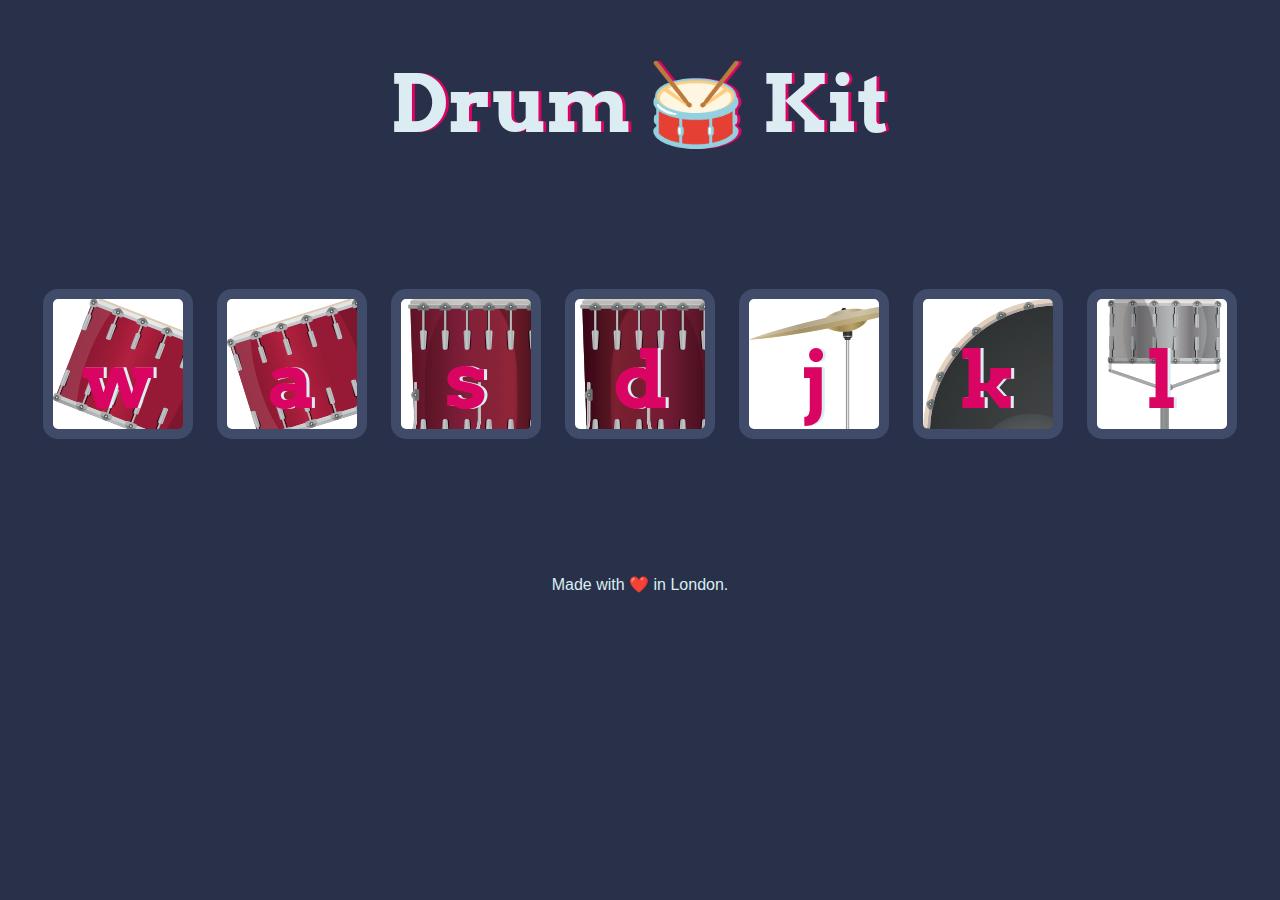
<file: Drum Kit Challenge/index.html>
<!DOCTYPE html>
<html lang="en" dir="ltr">

<head>
  <meta charset="utf-8">
  <title>Drum Kit</title>
  <link rel="stylesheet" href="styles.css">
  <link href="https://fonts.googleapis.com/css?family=Arvo" rel="stylesheet">
</head>

<body>

  <h1 id="title">Drum 🥁 Kit</h1>
  <div class="set">
    <button class="w drum">w</button>
    <button class="a drum">a</button>
    <button class="s drum">s</button>
    <button class="d drum">d</button>
    <button class="j drum">j</button>
    <button class="k drum">k</button>
    <button class="l drum">l</button>
  </div>
  <script src="index.js" charset="utf-8"></script>
</body>

<footer>
  Made with ❤️ in London.
</footer>

</html>
</file>
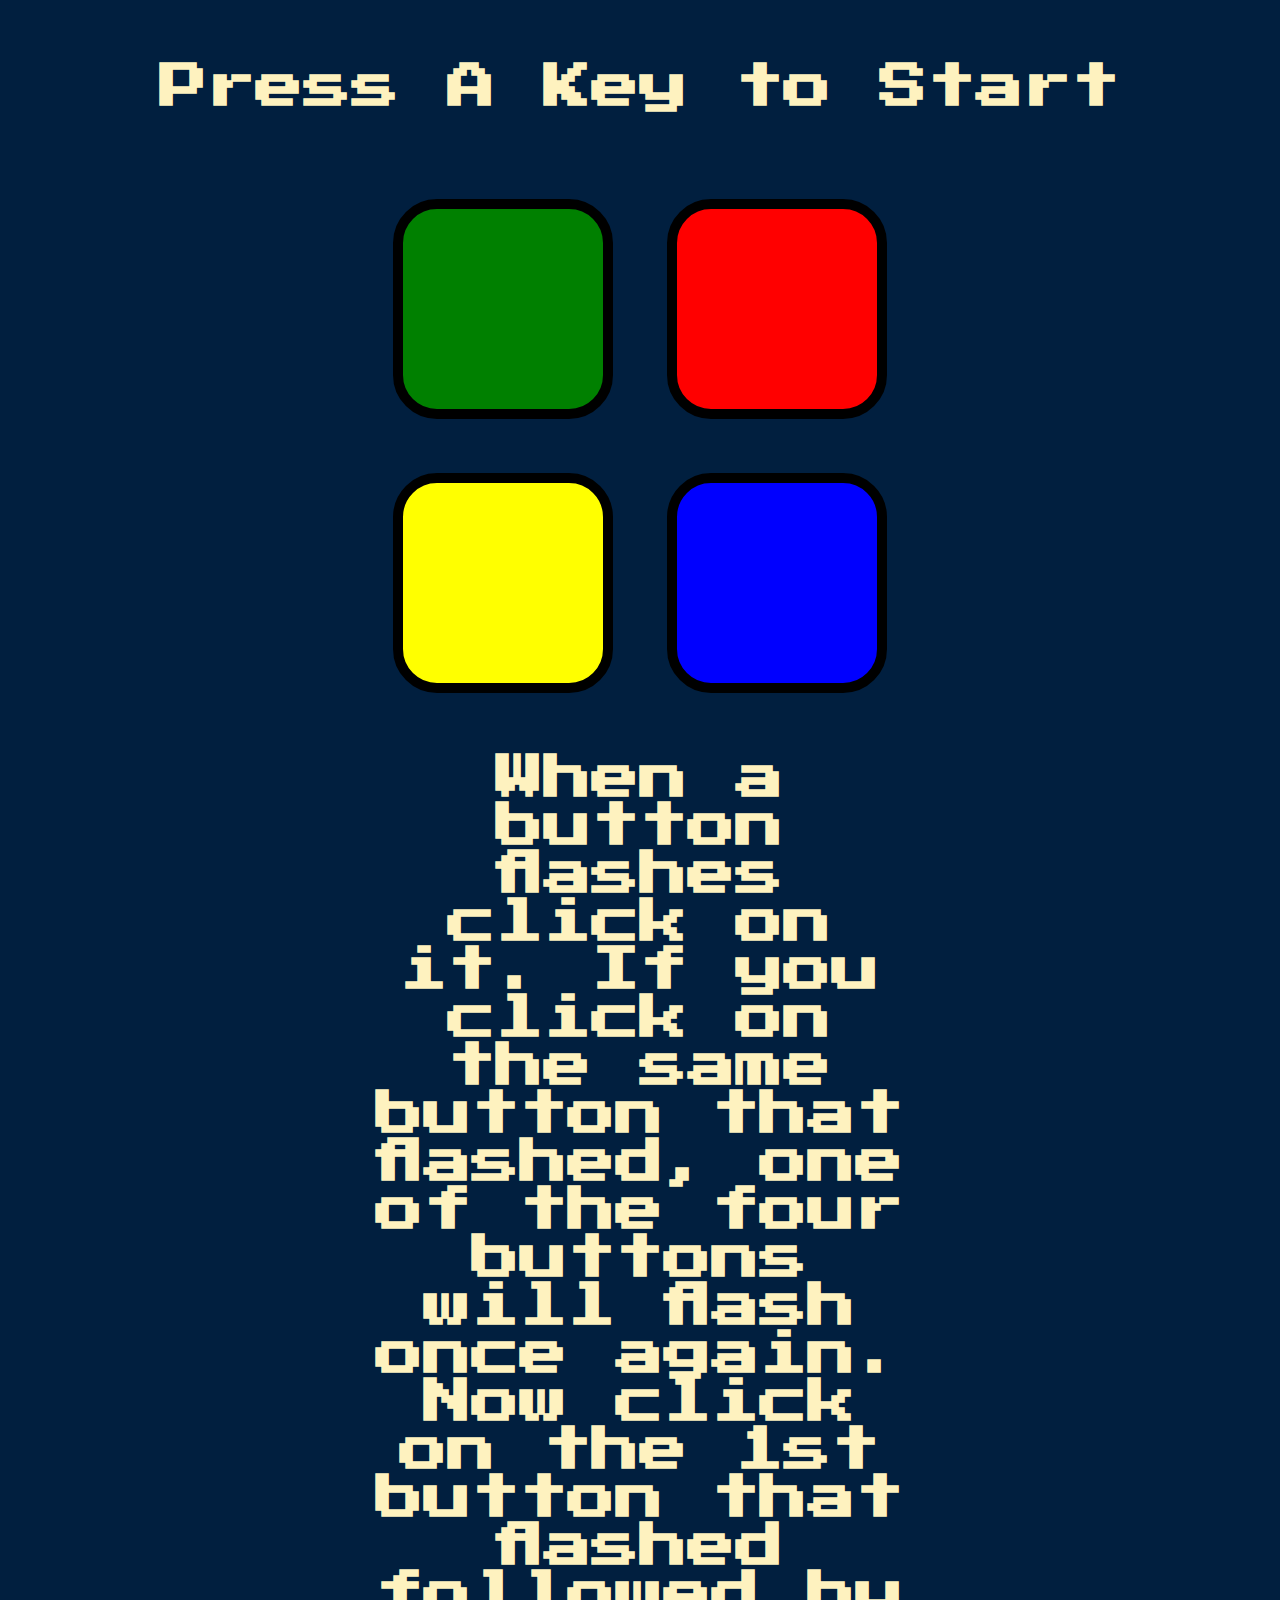
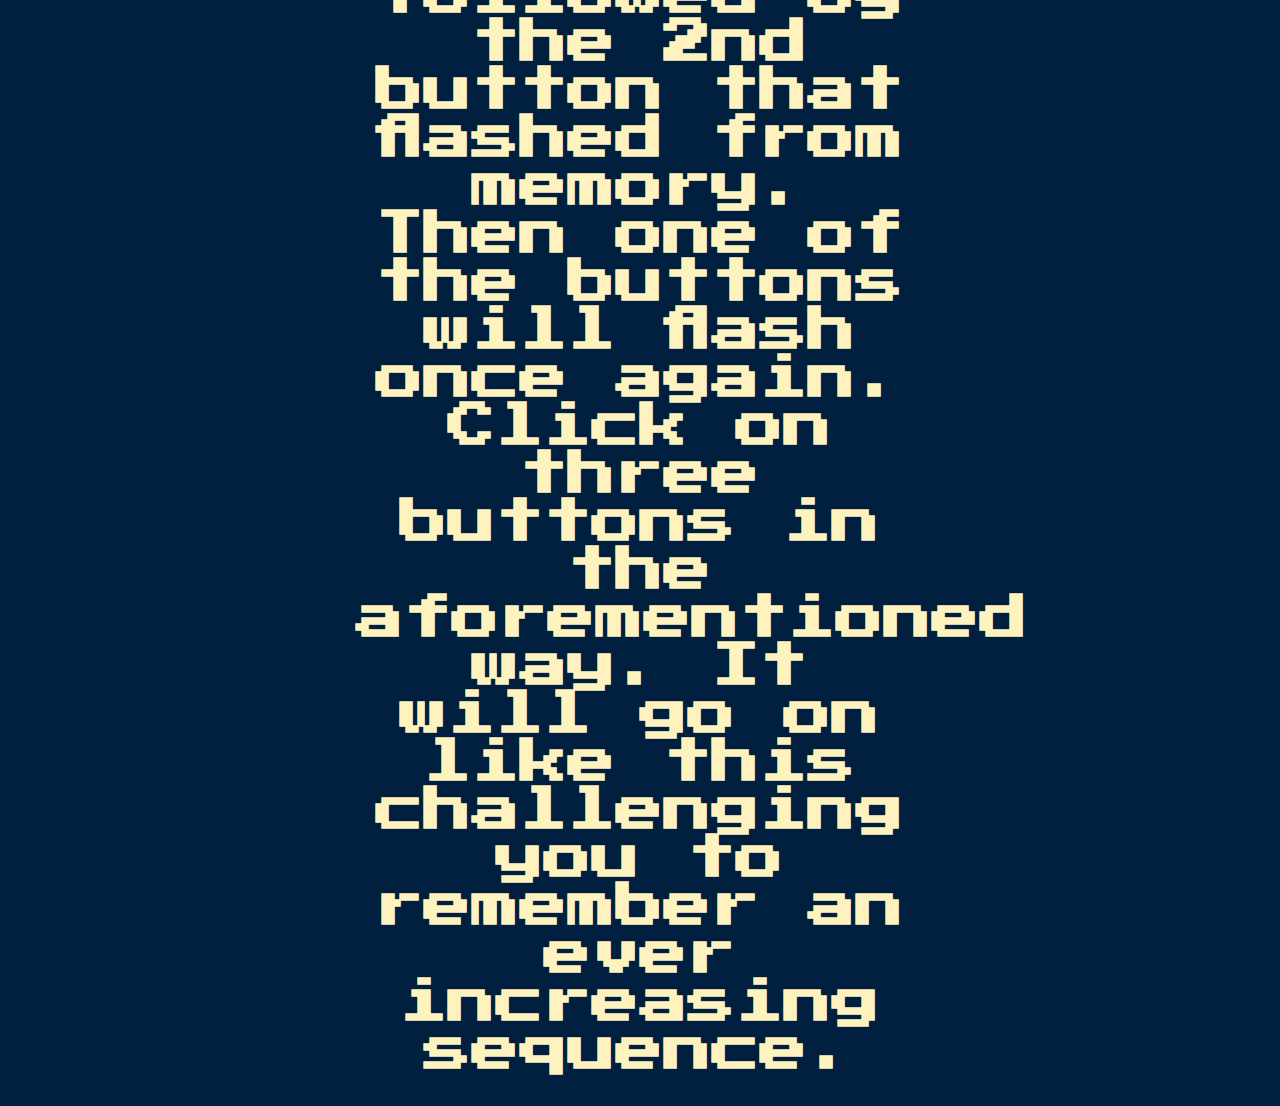
<file: Simon Game Challenge/index.html>
<!DOCTYPE html>
<html lang="en" dir="ltr">

<head>
  <meta charset="utf-8">
  <title>Simon</title>
  <link rel="stylesheet" href="styles.css">
  <link href="https://fonts.googleapis.com/css?family=Press+Start+2P" rel="stylesheet">
</head>

<body>
  <h1 id="level-title">Press A Key to Start</h1>
  <div class="container">
    <div class="row">

      <div type="button" id="green" class="btn green">

      </div>

      <div type="button" id="red" class="btn red">

      </div>
    </div>

    <div class="row">

      <div type="button" id="yellow" class="btn yellow">

      </div>
      <div type="button" id="blue" class="btn blue">

      </div>

    </div>

    <h2 id="additional-info"></h2>

  </div>


  <script src="https://ajax.googleapis.com/ajax/libs/jquery/3.6.0/jquery.min.js"></script>
  <script type="text/javascript" src="game.js"></script>
</body>

</html>
</file>
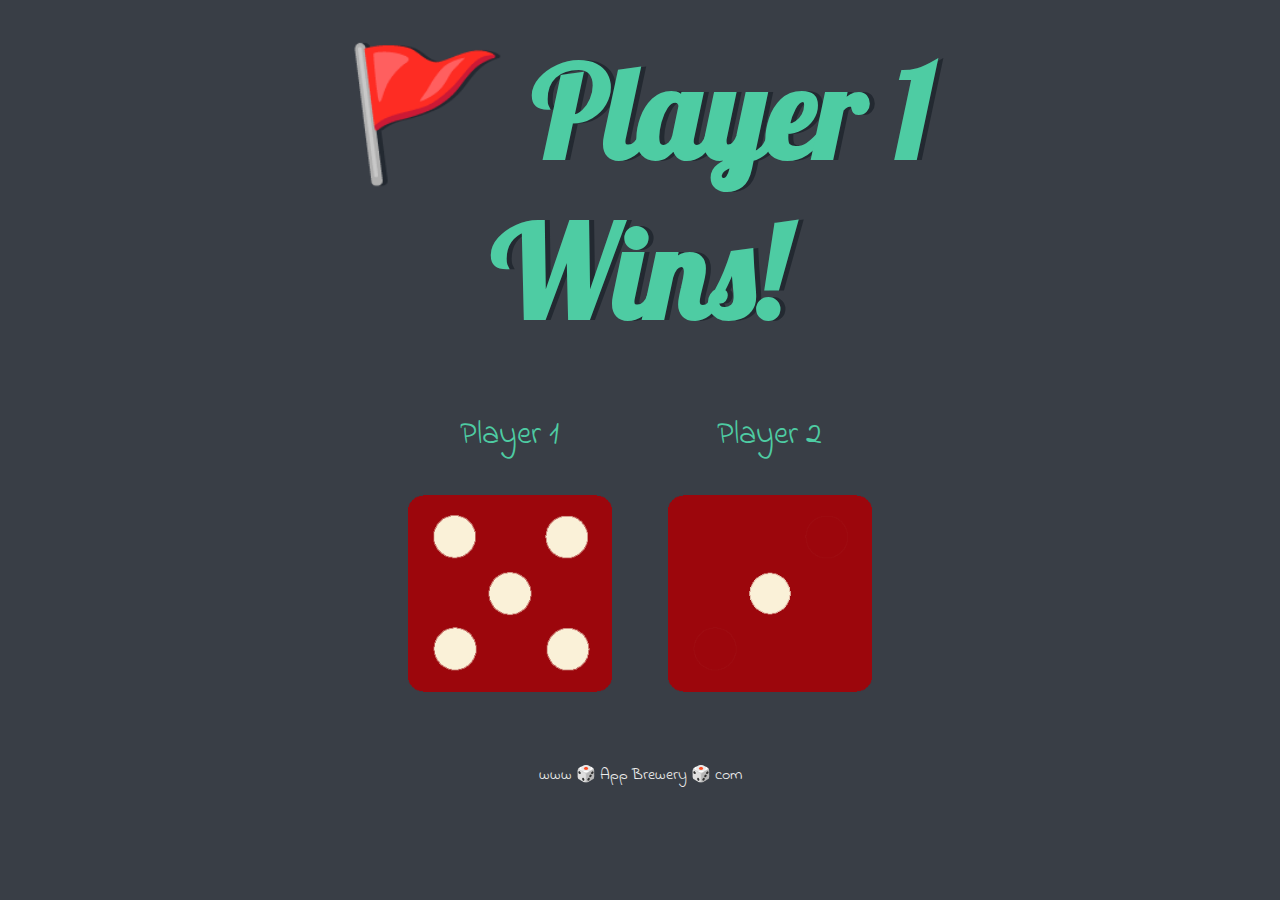
<file: Dicee Challenge/dicee.html>
<!DOCTYPE html>
<html lang="en" dir="ltr">
  <head>
    <meta charset="utf-8">
    <title>Dicee</title>
    <link rel="stylesheet" href="styles.css">
    <link href="https://fonts.googleapis.com/css?family=Indie+Flower|Lobster" rel="stylesheet">

  </head>
  <body>

    <div class="container">
      <h1>Refresh Me</h1>

      <div class="dice">
        <p>Player 1</p>
        <img class="img1" src="images/dice6.png">
      </div>

      <div class="dice">
        <p>Player 2</p>
        <img class="img2" src="images/dice6.png">
      </div>

    </div>

  </body>

  <footer>
    www 🎲 App Brewery 🎲 com
  </footer>
  <script src="index.js"></script>
</html>
</file>
<file: Drum Kit Challenge/styles.css>
body {
  text-align: center;
  background-color: #283149;
}

h1 {
  font-size: 5rem;
  color: #DBEDF3;
  font-family: "Arvo", cursive;
  text-shadow: 3px 0 #DA0463;

}

footer {
  color: #DBEDF3;
  font-family: sans-serif;
}

.w {
  background-image: url('images/tom1.png');
}

.a {
  background-image: url('images/tom2.png');
}

.s {
  background-image: url('images/tom3.png');

}

.d {
  background-image: url('images/tom4.png');
}

.j {
  background-image: url('images/crash.png');

}

.k {
  background-image: url('images/kick.png');

}

.l {
  background-image: url('images/snare.png');
}

.set {
  margin: 10% auto;
}

.game-over {
  background-color: red;
  opacity: 0.8;
}

.pressed {
  box-shadow: 0 3px 4px 0 #DBEDF3;
  opacity: 0.5;
}

.red {
  color: red;
}

.drum {
  outline: none;
  border: 10px solid #404B69;
  font-size: 5rem;
  font-family: 'Arvo', cursive;
  line-height: 2;
  font-weight: 900;
  color: #DA0463;
  text-shadow: 3px 0 #DBEDF3;
  border-radius: 15px;
  display: inline-block;
  width: 150px;
  height: 150px;
  text-align: center;
  margin: 10px;
  background-color: white;
}
</file>
<file: Simon Game Challenge/styles.css>
body {
  text-align: center;
  background-color: #011F3F;
}

#level-title, #additional-info {
  font-family: 'Press Start 2P', cursive;
  font-size: 3rem;
  margin:  5%;
  color: #FEF2BF;
}

.container {
  display: block;
  width: 50%;
  margin: auto;

}

.btn {
  margin: 25px;
  display: inline-block;
  height: 200px;
  width: 200px;
  border: 10px solid black;
  border-radius: 20%;
}

.game-over {
  background-color: red;
  opacity: 0.8;
}

.red {
  background-color: red;
}

.green {
  background-color: green;
}

.blue {
  background-color: blue;
}

.yellow {
  background-color: yellow;
}

.pressed {
  box-shadow: 0 0 20px white;
  background-color: grey;
}
</file>
<file: Dicee Challenge/styles.css>
.container {
  width: 70%;
  margin: auto;
  text-align: center;
}

.dice {
  text-align: center;
  display: inline-block;

}

body {
  background-color: #393E46;
}

h1 {
  margin: 30px;
  font-family: 'Lobster', cursive;
  text-shadow: 5px 0 #232931;
  font-size: 8rem;
  color: #4ECCA3;
}

p {
  font-size: 2rem;
  color: #4ECCA3;
  font-family: 'Indie Flower', cursive;
}

img {
  width: 80%;
}

footer {
  margin-top: 5%;
  color: #EEEEEE;
  text-align: center;
  font-family: 'Indie Flower', cursive;

}
</file>
